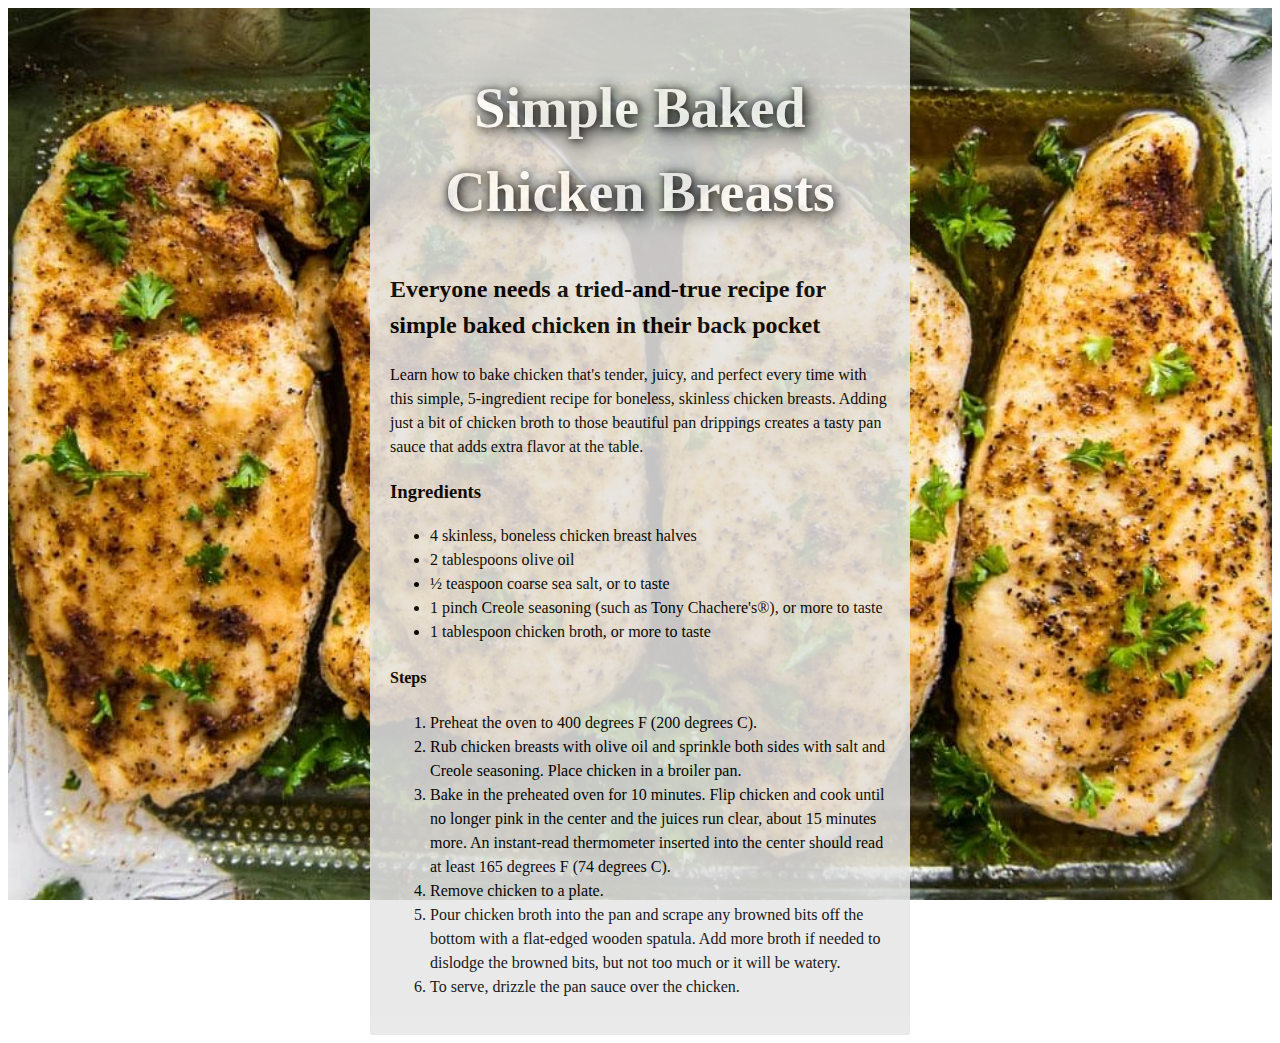
<file: recipes/Simple Baked Chicken Breasts .html>
<!DOCTYPE html>
<html lang="en">
<head>
    <meta charset="UTF-8">
    <meta http-equiv="X-UA-Compatible" content="IE=edge">
    <meta name="viewport" content="width=device-width, initial-scale=1.0">
    <title>Baked-Chicken-Breast</title>
    <link rel="stylesheet" href="../css/chicken.css">
</head>
<body class="chicken">
    <div class="bg bg-1">
        <div class="text-box">
    <h1>Simple Baked Chicken Breasts  </h1>
    
    <h2> Everyone needs a tried-and-true recipe for simple baked chicken in their back pocket    </h2>
    <p> Learn how to bake chicken that's tender, juicy, and perfect every time with this simple, 5-ingredient recipe for boneless, skinless chicken breasts. Adding just a bit of chicken broth to those beautiful pan drippings creates a tasty pan sauce that adds extra flavor at the table. </p>

    <h3>Ingredients</h3>
    <ul> 
        <li>4 skinless, boneless chicken breast halves </li>
        <li>2 tablespoons olive oil    </li>
        <li> ½ teaspoon coarse sea salt, or to taste     </li>
        <li> 1 pinch Creole seasoning (such as Tony Chachere's®), or more to taste    </li>
        <li>1 tablespoon chicken broth, or more to taste    </li>
    </ul>
    <h4> Steps </h4>
    <ol> 
    <li>Preheat the oven to 400 degrees F (200 degrees C).  </li>  
    <li>Rub chicken breasts with olive oil and sprinkle both sides with salt and Creole seasoning. Place chicken in a broiler pan.    </li>      
    <li> Bake in the preheated oven for 10 minutes. Flip chicken and cook until no longer pink in the center and the juices run clear, about 15 minutes more. An instant-read thermometer inserted into the center should read at least 165 degrees F (74 degrees C).     </li>
    <li>Remove chicken to a plate.  </li> 
    <li>Pour chicken broth into the pan and scrape any browned bits off the bottom with a flat-edged wooden spatula. Add more broth if needed to dislodge the browned bits, but not too much or it will be watery.    </li>   
    <li>To serve, drizzle the pan sauce over the chicken.    </li>    
    </ol>
        </div>
    </div>
</body>
</html>
</file>
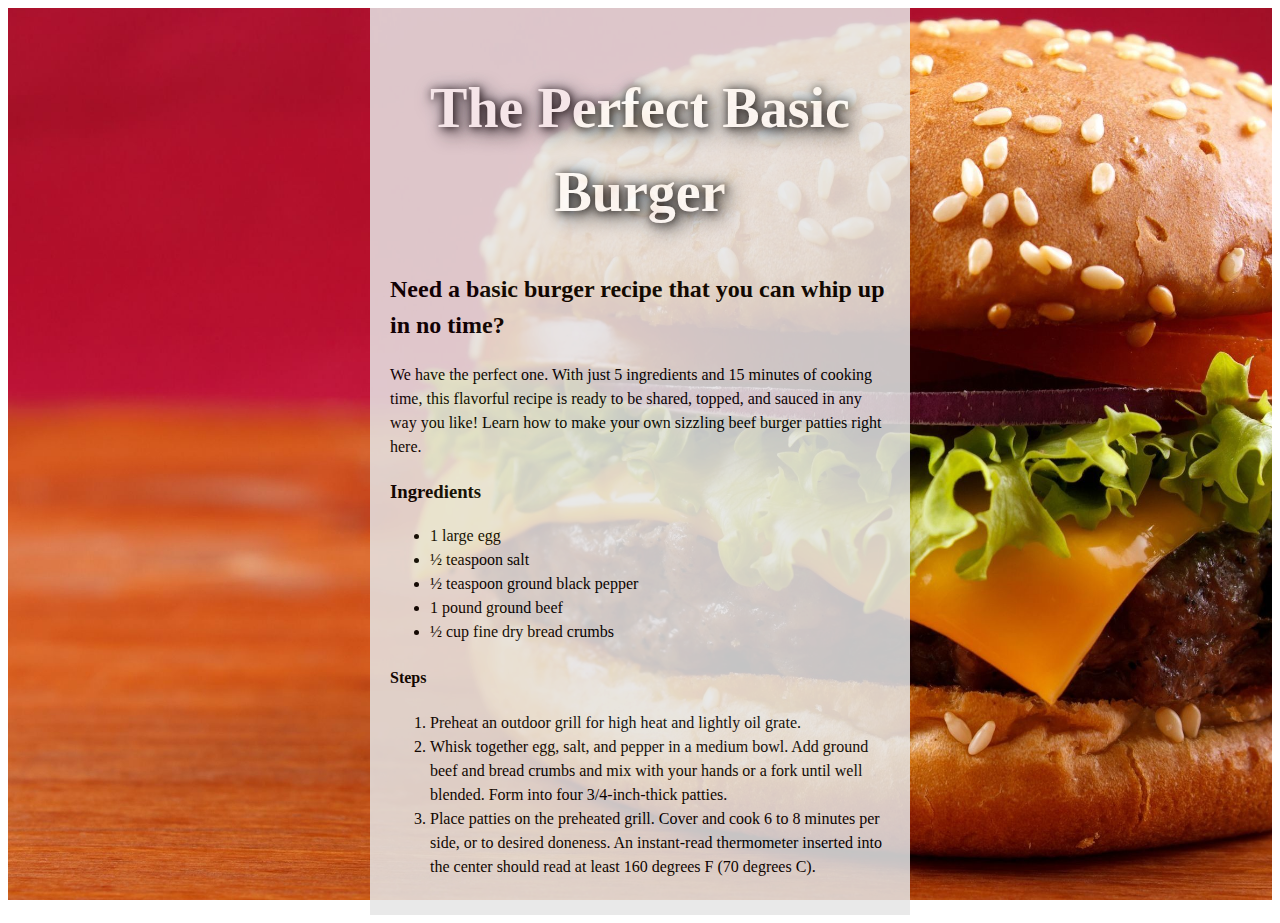
<file: recipes/The Perfect Basic Burger.html>
<!DOCTYPE html>
<html lang="en">
<head>
    <meta charset="UTF-8">
    <meta http-equiv="X-UA-Compatible" content="IE=edge">
    <meta name="viewport" content="width=device-width, initial-scale=1.0">
    <title>The Perfect Basic Burger   </title>
    <link rel="stylesheet" href="../css/chicken.css">
</head>

<body class="burger">
    <div class="bg bg-2"> 
    <div class="text-box">
    <h1>The Perfect Basic Burger  </h1>
    
    <h2>Need a basic burger recipe that you can whip up in no time?</h2>
    <p>We have the perfect one. With just 5 ingredients and 15 minutes of cooking time, this flavorful recipe is ready to be shared, topped, and sauced in any way you like! Learn how to make your own sizzling beef burger patties right here.    </p>
    <h3>Ingredients</h3>
    <ul>
      <li>1 large egg    </li>   
      <li>½ teaspoon salt</li>  
      <li>½ teaspoon ground black pepper </li>
      <li>1 pound ground beef    </li>
      <li>½ cup fine dry bread crumbs    </li>
        </ul>

    <h4>Steps</h4>    
    <ol>
        <li>Preheat an outdoor grill for high heat and lightly oil grate.     </li>
        <li>Whisk together egg, salt, and pepper in a medium bowl. Add ground beef and bread crumbs and mix with your hands or a fork until well blended. Form into four 3/4-inch-thick patties.        </li>
        <li>Place patties on the preheated grill. Cover and cook 6 to 8 minutes per side, or to desired doneness. An instant-read thermometer inserted into the center should read at least 160 degrees F (70 degrees C).        </li>

    </ol>
    </div>
    </div>
</body>
</html>
</file>
<file: css/chicken.css>
.bg {
    min-height: 100%;
    background-size: cover;
    -webkit-background-size: cover !important; 
    -moz-background-size: cover !important; 
    -o-background-size: cover; 
    background-attachment: fixed;
    background-repeat: no-repeat;
    background-position: center center;
    display: flex;
    align-items: center;
    justify-content: center;
    flex-direction: column;
    padding: 0 20px;
    line-height: 1.5;   
    
  }
  .bg-1 {
    background-image: url(../images/Best-Baked-Chicken.jpg)
  }
  .bg-2{
    background-image: url(../images/burgerr.jpg);
  }
  h1 {
    text-align: center;
    font-size: 3.5em;
    color: rgba(255, 255, 255, 1);
    text-shadow: 1px 1px 10px #000, 5px 5px 20px #000, 1px 0px 20px #def;
    opacity: 0.95;
    
  }
  .text-box {
    background: rgba(230, 230, 230, 0.95);
    padding: 20px;
    margin: 0;
    max-width: 500px;
    opacity:  0.9;
    text-align: center;
    max-width: 500px;
    font-size: 1rem;
    text-align: left;
  }
</file>
